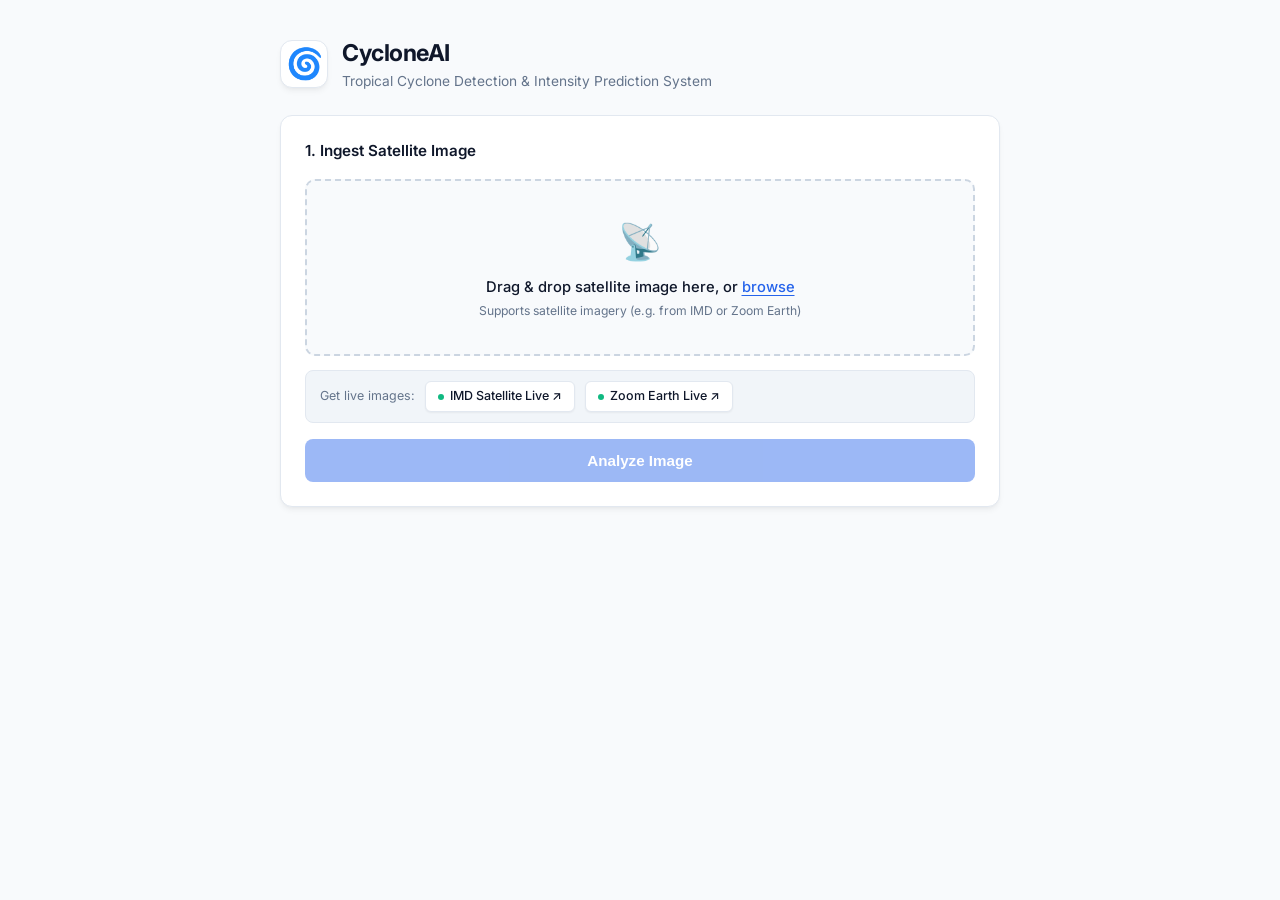
<file: index.html>
<!DOCTYPE html>
<html lang="en">
<head>
  <meta charset="UTF-8" />
  <meta http-equiv="refresh" content="0; url=dashboard/index.html" />
  <title>Redirecting to CycloneAI Dashboard...</title>
  <script>
    window.location.href = "dashboard/index.html";
  </script>
</head>
<body style="background:#080c14; color:#e2e8f0; font-family:sans-serif; text-align:center; padding-top:20vh;">
  <h2>🌀 CycloneAI System</h2>
  <p>Redirecting to <a href="dashboard/index.html" style="color:#3b82f6;">dashboard/index.html</a>...</p>
</body>
</html>
</file>
<file: dashboard/css/style.css>
/* ── CycloneAI Clean Light Theme Stylesheet ── */

:root {
  --bg:           #f8fafc;
  --card-bg:      #ffffff;
  --border:       #e2e8f0;
  --border-hover: #cbd5e1;
  --accent:       #2563eb;
  --accent-hover: #1d4ed8;
  --accent-soft:  #eff6ff;
  --text:         #0f172a;
  --text-muted:   #64748b;
  --success:      #10b981;
  --success-bg:   #ecfdf5;
  --success-border:#a7f3d0;
  --warning:      #f59e0b;
  --danger:       #dc2626;
  --danger-bg:    #fef2f2;
  --danger-border:#fecaca;
  --radius:       12px;
  --shadow:       0 4px 6px -1px rgb(0 0 0 / 0.05), 0 2px 4px -2px rgb(0 0 0 / 0.05);
}

*, *::before, *::after {
  box-sizing: border-box;
  margin: 0;
  padding: 0;
}

body {
  font-family: 'Inter', system-ui, -apple-system, BlinkMacSystemFont, 'Segoe UI', Roboto, sans-serif;
  background-color: var(--bg);
  color: var(--text);
  line-height: 1.5;
  padding: 36px 16px 60px;
  min-height: 100vh;
}

.app-container {
  max-width: 720px;
  margin: 0 auto;
  display: flex;
  flex-direction: column;
  gap: 20px;
}

/* Header */
.app-header {
  display: flex;
  align-items: center;
  gap: 14px;
  padding-bottom: 4px;
}

.app-header .logo {
  font-size: 30px;
  width: 48px;
  height: 48px;
  display: flex;
  align-items: center;
  justify-content: center;
  background: #ffffff;
  border: 1px solid var(--border);
  border-radius: var(--radius);
  box-shadow: var(--shadow);
}

.app-header h1 {
  font-size: 1.45rem;
  font-weight: 700;
  color: var(--text);
  letter-spacing: -0.02em;
}

.app-header p {
  font-size: 0.86rem;
  color: var(--text-muted);
}

/* Card */
.card {
  background: var(--card-bg);
  border: 1px solid var(--border);
  border-radius: var(--radius);
  padding: 24px;
  box-shadow: var(--shadow);
}

.card-header h2 {
  font-size: 0.95rem;
  font-weight: 600;
  color: var(--text);
  margin-bottom: 16px;
}

/* Dropzone */
.dropzone {
  border: 2px dashed var(--border-hover);
  border-radius: 10px;
  padding: 34px 20px;
  text-align: center;
  cursor: pointer;
  background: #f8fafc;
  transition: all 0.2s ease;
  position: relative;
}

.dropzone:hover, .dropzone.dragover {
  border-color: var(--accent);
  background: var(--accent-soft);
}

.dropzone input {
  position: absolute;
  inset: 0;
  opacity: 0;
  cursor: pointer;
}

.drop-icon {
  font-size: 2.2rem;
  margin-bottom: 8px;
}

.drop-text {
  font-size: 0.92rem;
  color: var(--text);
  font-weight: 500;
}

.drop-text span {
  color: var(--accent);
  text-decoration: underline;
  text-underline-offset: 3px;
}

.drop-hint {
  display: block;
  font-size: 0.76rem;
  color: var(--text-muted);
  margin-top: 4px;
}

#sat-preview {
  width: 100%;
  max-height: 220px;
  object-fit: cover;
  border-radius: 8px;
  margin-top: 14px;
  border: 1px solid var(--border);
  display: none;
}

/* Live Links */
.live-links {
  display: flex;
  align-items: center;
  gap: 10px;
  flex-wrap: wrap;
  margin-top: 14px;
  padding: 10px 14px;
  background: #f1f5f9;
  border: 1px solid var(--border);
  border-radius: 8px;
}

.live-links-label {
  font-size: 0.78rem;
  color: var(--text-muted);
}

.link-btn {
  display: inline-flex;
  align-items: center;
  gap: 6px;
  font-size: 0.78rem;
  font-weight: 500;
  color: var(--text);
  text-decoration: none;
  background: #ffffff;
  border: 1px solid var(--border);
  padding: 5px 12px;
  border-radius: 6px;
  box-shadow: 0 1px 2px 0 rgb(0 0 0 / 0.05);
  transition: all 0.15s ease;
}

.link-btn:hover {
  border-color: var(--accent);
  color: var(--accent);
}

.link-btn .dot {
  width: 6px;
  height: 6px;
  border-radius: 50%;
  background: var(--success);
}

/* Button */
.btn-analyze {
  width: 100%;
  margin-top: 16px;
  padding: 13px;
  font-size: 0.95rem;
  font-weight: 600;
  color: #ffffff;
  background: var(--accent);
  border: none;
  border-radius: 8px;
  cursor: pointer;
  box-shadow: 0 1px 3px 0 rgb(37 99 235 / 0.3);
  transition: all 0.2s ease;
}

.btn-analyze:hover:not(:disabled) {
  background: var(--accent-hover);
}

.btn-analyze:disabled {
  opacity: 0.45;
  cursor: not-allowed;
  box-shadow: none;
}

/* Loader */
.loader-bar {
  height: 3px;
  background: var(--border);
  border-radius: 2px;
  overflow: hidden;
  display: none;
  margin-top: 14px;
}

.loader-fill {
  height: 100%;
  background: var(--accent);
  animation: loading 1.2s infinite ease-in-out;
}

@keyframes loading {
  0% { transform: translateX(-100%); }
  100% { transform: translateX(200%); }
}

/* Status Banner */
.status-box {
  display: flex;
  align-items: center;
  gap: 14px;
  padding: 16px;
  border-radius: 10px;
  margin-bottom: 16px;
}

.status-box.detected {
  background: var(--danger-bg);
  border: 1px solid var(--danger-border);
}

.status-box.clear {
  background: var(--success-bg);
  border: 1px solid var(--success-border);
}

.status-icon {
  font-size: 2rem;
}

.status-info {
  flex: 1;
}

.status-title {
  font-size: 1.05rem;
  font-weight: 700;
  color: var(--text);
}

.status-desc {
  font-size: 0.82rem;
  color: var(--text-muted);
  margin-top: 2px;
}

.confidence-badge {
  font-size: 0.82rem;
  font-weight: 700;
  padding: 6px 12px;
  background: #ffffff;
  border-radius: 20px;
  border: 1px solid var(--border);
  white-space: nowrap;
  box-shadow: 0 1px 2px 0 rgb(0 0 0 / 0.05);
}

/* Metrics Grid */
.metrics-grid {
  display: grid;
  grid-template-columns: repeat(2, 1fr);
  gap: 12px;
  margin-bottom: 14px;
}

.metric-item {
  background: #f8fafc;
  border: 1px solid var(--border);
  border-radius: 8px;
  padding: 14px 10px;
  text-align: center;
}

.m-label {
  display: block;
  font-size: 0.72rem;
  color: var(--text-muted);
  text-transform: uppercase;
  letter-spacing: 0.5px;
  margin-bottom: 4px;
  font-weight: 500;
}

.m-value {
  font-size: 1.25rem;
  font-weight: 700;
  color: var(--text);
}

.m-value small {
  font-size: 0.74rem;
  color: var(--text-muted);
  font-weight: 500;
}

/* Cloud Summary Bar */
.cloud-summary {
  display: flex;
  justify-content: center;
  background: #f1f5f9;
  border: 1px solid var(--border);
  border-radius: 8px;
  padding: 10px;
  font-size: 0.85rem;
  color: var(--text-muted);
  margin-bottom: 0;
}

.cloud-summary strong {
  color: var(--text);
  font-weight: 600;
}

/* Forecast Table */
.forecast-wrapper h3 {
  font-size: 0.88rem;
  font-weight: 600;
  color: var(--text);
  margin-bottom: 10px;
}

.simple-table {
  width: 100%;
  border-collapse: collapse;
  font-size: 0.84rem;
}

.simple-table th {
  text-align: left;
  padding: 8px 10px;
  font-size: 0.74rem;
  text-transform: uppercase;
  letter-spacing: 0.5px;
  color: var(--text-muted);
  border-bottom: 1px solid var(--border);
  font-weight: 600;
}

.simple-table td {
  padding: 10px;
  border-bottom: 1px solid #f1f5f9;
  color: var(--text);
}

.simple-table tr:last-child td {
  border-bottom: none;
}

.trend-up   { color: var(--danger); font-weight: 700; }
.trend-down { color: var(--success); font-weight: 700; }
.trend-flat { color: var(--text-muted); font-weight: 700; }
</file>
